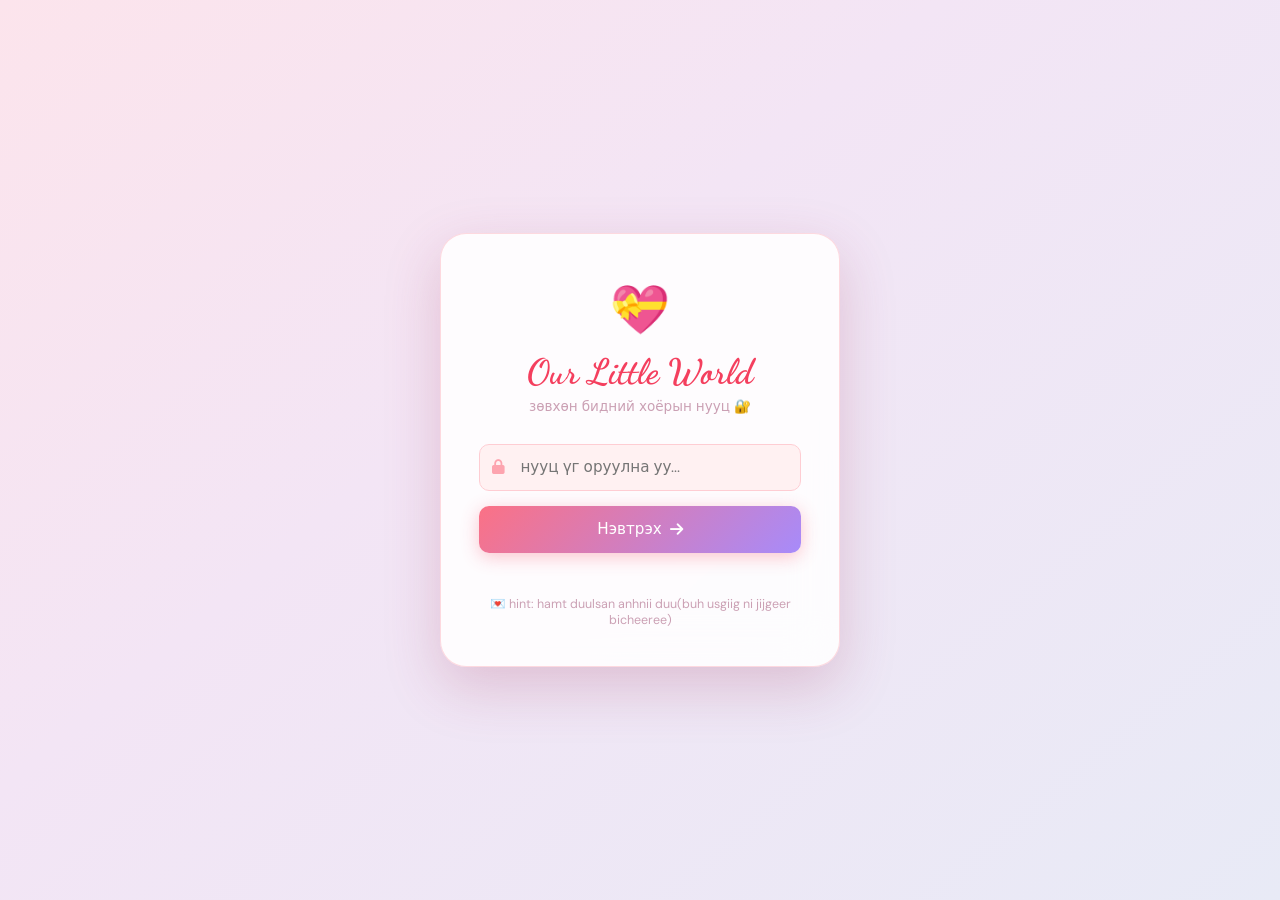
<file: index.html>
<!DOCTYPE html>
<html lang="mn">
<head>
  <meta charset="UTF-8"/>
  <meta name="viewport" content="width=device-width, initial-scale=1.0"/>
  <title>Our Little World 🌸</title>
  <link rel="preconnect" href="https://fonts.googleapis.com"/>
  <link rel="preconnect" href="https://fonts.gstatic.com" crossorigin/>
  <link href="https://fonts.googleapis.com/css2?family=Cormorant+Garamond:ital,wght@0,400;0,600;1,400&family=DM+Sans:wght@300;400;500&family=Dancing+Script:wght@600&display=swap" rel="stylesheet"/>
  <link rel="stylesheet" href="https://cdnjs.cloudflare.com/ajax/libs/font-awesome/6.5.0/css/all.min.css"/>
  <link rel="stylesheet" href="style.css"/>
</head>
<body>

<!-- ╔══════════════════════════════╗
     ║       LOGIN SCREEN           ║
     ╚══════════════════════════════╝ -->
<div id="loginScreen" class="login-screen">
  <div class="petals-bg" aria-hidden="true">
    <span class="petal p1">🌸</span><span class="petal p2">🌷</span>
    <span class="petal p3">🌺</span><span class="petal p4">💮</span>
    <span class="petal p5">🌸</span><span class="petal p6">🌷</span>
    <span class="petal p7">✨</span><span class="petal p8">🌸</span>
    <span class="petal p9">💕</span><span class="petal p10">🌷</span>
  </div>
  <div class="login-card">
    <div class="login-emoji">💝</div>
    <h1 class="login-title">Our Little World</h1>
    <p class="login-sub">зөвхөн бидний хоёрын нууц 🔐</p>
    <div class="login-form">
      <div class="input-wrap">
        <i class="fa-solid fa-lock" aria-hidden="true"></i>
        <input type="password" id="pwInput" placeholder="нууц үг оруулна уу..." autocomplete="current-password"/>
      </div>
      <button class="btn-login" id="loginBtn">
        <span>Нэвтрэх</span>
        <i class="fa-solid fa-arrow-right" aria-hidden="true"></i>
      </button>
      <p class="login-error" id="loginErr" role="alert"></p>
    </div>
    <p class="login-hint">💌 hint: hamt duulsan anhnii duu(buh usgiig ni jijgeer bicheeree)</p>
  </div>
</div>

<!-- ╔══════════════════════════════╗
     ║         MAIN APP             ║
     ╚══════════════════════════════╝ -->
<div id="app" class="app" style="display:none">

  <!-- Sidebar overlay (mobile) -->
  <div class="sidebar-overlay" id="sidebarOverlay"></div>

  <!-- ── Sidebar ── -->
  <nav class="sidebar" id="sidebar">
    <div class="sidebar-brand">
      <span class="brand-icon">💝</span>
      <span class="brand-name">Our World</span>
    </div>

    <ul class="nav-list" role="navigation">
      <li><button class="nav-btn active" data-page="home">
        <i class="fa-solid fa-house"></i><span>Нүүр</span>
      </button></li>
      <li><button class="nav-btn" data-page="planner">
        <i class="fa-solid fa-calendar-days"></i><span>Хуанли</span>
      </button></li>
      <li><button class="nav-btn" data-page="assignments">
        <i class="fa-solid fa-graduation-cap"></i><span>Даалгавар</span>
      </button></li>
      <li><button class="nav-btn" data-page="gallery">
        <i class="fa-solid fa-images"></i><span>Дурсамж</span>
      </button></li>
      <li><button class="nav-btn" data-page="couple">
        <i class="fa-solid fa-heart"></i><span>Бидний хоёр</span>
      </button></li>
    </ul>

    <div class="sidebar-foot">
      <button class="btn-logout" id="logoutBtn">
        <i class="fa-solid fa-right-from-bracket"></i> Гарах
      </button>
    </div>
  </nav>

  <!-- ── Mobile topbar ── -->
  <header class="topbar">
    <button class="burger-btn" id="burgerBtn" aria-label="Цэс нээх">
      <i class="fa-solid fa-bars"></i>
    </button>
    <span class="topbar-title" id="topbarTitle">Нүүр</span>
    <span aria-hidden="true">💕</span>
  </header>

  <!-- ── Main ── -->
  <main class="main">

    <!-- ════ HOME ════ -->
    <section class="page active" id="page-home">
      <div class="page-head">
        <h2 class="page-title">Сайн уу, миний хайр 🌸</h2>
        <p class="page-sub">Өнөөдөр ч гэсэн хамтдаа...</p>
      </div>

      <div class="home-grid">
        <div class="card love-timer-card">
          <div class="card-emoji">💞</div>
          <h3>Хамтдаа байсан хугацаа</h3>
          <div class="big-days" id="homeDays">—</div>
          <p class="days-label">өдөр хамтдаа ✨</p>
        </div>

        <div class="card stat-card">
          <div class="stat-emoji">📋</div>
          <div class="stat-num" id="statTasks">0</div>
          <div class="stat-lbl">Өнөөдрийн даалгавар</div>
        </div>
        <div class="card stat-card">
          <div class="stat-emoji">📚</div>
          <div class="stat-num" id="statAssign">0</div>
          <div class="stat-lbl">Дуусаагүй хичээл</div>
        </div>
        <div class="card stat-card">
          <div class="stat-emoji">📸</div>
          <div class="stat-num" id="statMems">0</div>
          <div class="stat-lbl">Дурсамж</div>
        </div>

        <div class="card home-list-card">
          <h3>📅 Өнөөдрийн даалгавар</h3>
          <div class="mini-list" id="homeTasks"></div>
          <button class="card-link-btn" data-page="planner">Бүгдийг харах →</button>
        </div>

        <div class="card home-list-card">
          <h3>⏰ Ойртож буй хичээл</h3>
          <div class="mini-list" id="homeAssigns"></div>
          <button class="card-link-btn" data-page="assignments">Бүгдийг харах →</button>
        </div>

        <div class="card quote-card">
          <div class="quote-mark" aria-hidden="true">"</div>
          <p class="quote-text" id="quoteText"></p>
          <button class="btn-quote" id="newQuoteBtn">Шинэ үг 💕</button>
        </div>
      </div>
    </section>

    <!-- ════ PLANNER ════ -->
    <section class="page" id="page-planner">
      <div class="page-head">
        <h2 class="page-title">📅 Өдөр тутмын хуанли</h2>
        <button class="btn-primary" id="addTaskBtn">
          <i class="fa-solid fa-plus"></i> Даалгавар нэмэх
        </button>
      </div>

      <div class="card calendar-card">
        <div class="cal-nav">
          <button class="cal-arrow" id="calPrev" aria-label="Өмнөх сар">
            <i class="fa-solid fa-chevron-left"></i>
          </button>
          <span class="cal-month-label" id="calTitle"></span>
          <button class="cal-arrow" id="calNext" aria-label="Дараагийн сар">
            <i class="fa-solid fa-chevron-right"></i>
          </button>
        </div>
        <div class="cal-weekdays" aria-hidden="true">
          <span>Да</span><span>Мя</span><span>Лх</span><span>Пү</span><span>Ба</span><span>Бя</span><span>Ня</span>
        </div>
        <div class="cal-grid" id="calGrid"></div>
      </div>

      <div class="card tasks-card">
        <h3 id="tasksHeading">Даалгавар</h3>
        <div class="tasks-list" id="tasksList"></div>
      </div>
    </section>

    <!-- ════ ASSIGNMENTS ════ -->
    <section class="page" id="page-assignments">
      <div class="page-head">
        <h2 class="page-title">📚 Их сургуулийн даалгавар</h2>
        <button class="btn-primary" id="addAssignBtn">
          <i class="fa-solid fa-plus"></i> Нэмэх
        </button>
      </div>

      <div class="card filter-card">
        <div class="filters">
          <div class="filter-group">
            <label for="filterSubject">Хичээл</label>
            <select id="filterSubject">
              <option value="">Бүгд</option>
            </select>
          </div>
          <div class="filter-group">
            <label for="filterStatus">Төлөв</label>
            <select id="filterStatus">
              <option value="">Бүгд</option>
              <option value="pending">Хүлээгдэж буй</option>
              <option value="in-progress">Хийгдэж буй</option>
              <option value="done">Дууссан</option>
            </select>
          </div>
          <div class="filter-group">
            <label for="filterPriority">Чухалчлал</label>
            <select id="filterPriority">
              <option value="">Бүгд</option>
              <option value="high">🔴 Яаралтай</option>
              <option value="medium">🟡 Дунд</option>
              <option value="low">🟢 Бага</option>
            </select>
          </div>
        </div>
      </div>

      <div class="assign-grid" id="assignGrid"></div>
    </section>

    <!-- ════ GALLERY ════ -->
    <section class="page" id="page-gallery">
      <div class="page-head">
        <h2 class="page-title">📸 Хамтын дурсамж</h2>
        <button class="btn-primary" id="addMemBtn">
          <i class="fa-solid fa-plus"></i> Дурсамж нэмэх
        </button>
      </div>
      <div class="gallery-grid" id="galleryGrid"></div>
    </section>

    <!-- ════ COUPLE ════ -->
    <section class="page" id="page-couple">
      <div class="page-head">
        <h2 class="page-title">💑 Бидний хоёр</h2>
      </div>

      <div class="couple-grid">

        <!-- Big timer -->
        <div class="card couple-timer-card">
          <div class="timer-heart">💝</div>
          <h3>Хамтдаа байсан хугацаа</h3>
          <div class="timer-units">
            <div class="timer-unit"><span id="tDays">—</span><small>өдөр</small></div>
            <div class="timer-sep">:</div>
            <div class="timer-unit"><span id="tHours">—</span><small>цаг</small></div>
            <div class="timer-sep">:</div>
            <div class="timer-unit"><span id="tMins">—</span><small>мин</small></div>
            <div class="timer-sep">:</div>
            <div class="timer-unit"><span id="tSecs">—</span><small>сек</small></div>
          </div>
          <div class="timer-date-row">
            <label for="startDateInput">Эхэлсэн огноо:</label>
            <input type="date" id="startDateInput"/>
            <button class="btn-save-date" id="saveDateBtn">Хадгалах</button>
          </div>
        </div>

        <!-- Anniversary -->
        <div class="card anniv-card">
          <div class="anniv-emoji">🎉</div>
          <h3>Ойн баяр хүртэл</h3>
          <div class="anniv-days" id="annivDays">—</div>
          <p class="anniv-sub" id="annivSub">Эхэлсэн огноог тохируулна уу</p>
        </div>

        <!-- Messages -->
        <div class="card messages-card">
          <h3>💌 Романтик захиалга</h3>
          <div class="msg-list" id="msgList"></div>
          <div class="msg-compose">
            <input type="text" id="msgFrom" placeholder="Хэнээс..." class="input-sm" maxlength="30"/>
            <textarea id="msgText" placeholder="Захиалгаа энд бич... 💕" rows="3" maxlength="500"></textarea>
            <button class="btn-primary full" id="sendMsgBtn">Илгээх 💌</button>
          </div>
        </div>

        <!-- Love notes -->
        <div class="card notes-card">
          <h3>❤️ Хайрын дэвтэр</h3>
          <div class="notes-list" id="notesList"></div>
          <div class="note-compose">
            <input type="text" id="noteInput" placeholder="Хайр дурлалын тэмдэглэл..." maxlength="200"/>
            <button class="btn-icon-round" id="addNoteBtn" aria-label="Нэмэх">
              <i class="fa-solid fa-heart"></i>
            </button>
          </div>
        </div>

      </div>
    </section>

  </main>
</div>

<!-- ╔══════════════════════════════╗
     ║          MODALS              ║
     ╚══════════════════════════════╝ -->

<!-- Task Modal -->
<div class="modal-wrap" id="taskModal" role="dialog" aria-modal="true" aria-labelledby="taskModalTitle">
  <div class="modal">
    <div class="modal-head">
      <h3 id="taskModalTitle">Даалгавар нэмэх</h3>
      <button class="modal-close" data-close="taskModal" aria-label="Хаах"><i class="fa-solid fa-xmark"></i></button>
    </div>
    <div class="modal-body">
      <input type="hidden" id="taskEditId"/>
      <div class="form-group">
        <label for="taskTitle">Гарчиг *</label>
        <input type="text" id="taskTitle" placeholder="Даалгаврын нэр..." maxlength="100"/>
      </div>
      <div class="form-group">
        <label for="taskDesc">Тайлбар</label>
        <textarea id="taskDesc" placeholder="Дэлгэрэнгүй тайлбар..." rows="3" maxlength="500"></textarea>
      </div>
      <div class="form-row">
        <div class="form-group">
          <label for="taskDate">Огноо *</label>
          <input type="date" id="taskDate"/>
        </div>
        <div class="form-group">
          <label for="taskStatus">Төлөв</label>
          <select id="taskStatus">
            <option value="pending">Хүлээгдэж буй</option>
            <option value="done">Дууссан</option>
          </select>
        </div>
      </div>
      <div class="form-group">
        <label for="taskWho">Хэний</label>
        <select id="taskWho">
          <option value="both">Хоёулаа</option>
          <option value="me">Би</option>
          <option value="partner">Хань</option>
        </select>
      </div>
    </div>
    <div class="modal-foot">
      <button class="btn-secondary" data-close="taskModal">Болих</button>
      <button class="btn-primary" id="saveTaskBtn">Хадгалах 💾</button>
    </div>
  </div>
</div>

<!-- Assignment Modal -->
<div class="modal-wrap" id="assignModal" role="dialog" aria-modal="true" aria-labelledby="assignModalTitle">
  <div class="modal">
    <div class="modal-head">
      <h3 id="assignModalTitle">Даалгавар нэмэх</h3>
      <button class="modal-close" data-close="assignModal" aria-label="Хаах"><i class="fa-solid fa-xmark"></i></button>
    </div>
    <div class="modal-body">
      <input type="hidden" id="assignEditId"/>
      <div class="form-row">
        <div class="form-group">
          <label for="assignSubject">Хичээл *</label>
          <input type="text" id="assignSubject" placeholder="Жишээ: Математик" list="subjectList" maxlength="50"/>
          <datalist id="subjectList"></datalist>
        </div>
        <div class="form-group">
          <label for="assignTitle">Гарчиг *</label>
          <input type="text" id="assignTitle" placeholder="Даалгаврын нэр..." maxlength="100"/>
        </div>
      </div>
      <div class="form-group">
        <label for="assignDesc">Тайлбар</label>
        <textarea id="assignDesc" placeholder="Дэлгэрэнгүй..." rows="3" maxlength="500"></textarea>
      </div>
      <div class="form-row">
        <div class="form-group">
          <label for="assignDeadline">Дуусах огноо *</label>
          <input type="date" id="assignDeadline"/>
        </div>
        <div class="form-group">
          <label for="assignPriority">Чухалчлал</label>
          <select id="assignPriority">
            <option value="high">🔴 Яаралтай</option>
            <option value="medium" selected>🟡 Дунд</option>
            <option value="low">🟢 Бага</option>
          </select>
        </div>
      </div>
      <div class="form-row">
        <div class="form-group">
          <label for="assignStatus">Төлөв</label>
          <select id="assignStatus">
            <option value="pending">Хүлээгдэж буй</option>
            <option value="in-progress">Хийгдэж буй</option>
            <option value="done">Дууссан</option>
          </select>
        </div>
        <div class="form-group">
          <label for="assignWho">Хэний</label>
          <select id="assignWho">
            <option value="both">Хоёулаа</option>
            <option value="me">Би</option>
            <option value="partner">Хань</option>
          </select>
        </div>
      </div>
    </div>
    <div class="modal-foot">
      <button class="btn-secondary" data-close="assignModal">Болих</button>
      <button class="btn-primary" id="saveAssignBtn">Хадгалах 💾</button>
    </div>
  </div>
</div>

<!-- Memory Upload Modal -->
<div class="modal-wrap" id="memModal" role="dialog" aria-modal="true" aria-labelledby="memModalTitle">
  <div class="modal">
    <div class="modal-head">
      <h3 id="memModalTitle">Дурсамж нэмэх</h3>
      <button class="modal-close" data-close="memModal" aria-label="Хаах"><i class="fa-solid fa-xmark"></i></button>
    </div>
    <div class="modal-body">
      <!-- Upload zone -->
      <div class="upload-zone" id="uploadZone">
        <input type="file" id="memFileInput" accept="image/*" aria-label="Зураг сонгох"/>
        <div class="upload-placeholder" id="uploadPlaceholder">
          <i class="fa-solid fa-cloud-arrow-up"></i>
          <p>Зураг сонгох эсвэл чирж оруулах</p>
          <span>JPG, PNG, WEBP дэмжинэ</span>
        </div>
        <img id="memPreviewImg" class="upload-preview" alt="Урьдчилж харах" style="display:none"/>
      </div>
      <div class="form-group">
        <label for="memCaption">Тайлбар *</label>
        <input type="text" id="memCaption" placeholder="Энэ дурсамжны тухай..." maxlength="150"/>
      </div>
      <div class="form-row">
        <div class="form-group">
          <label for="memDate">Огноо</label>
          <input type="date" id="memDate"/>
        </div>
        <div class="form-group">
          <label for="memWho">Хэнийх</label>
          <select id="memWho">
            <option value="both">Хоёулаа</option>
            <option value="me">Миний</option>
            <option value="partner">Хань</option>
          </select>
        </div>
      </div>
    </div>
    <div class="modal-foot">
      <button class="btn-secondary" data-close="memModal">Болих</button>
      <button class="btn-primary" id="saveMemBtn">Хадгалах 💾</button>
    </div>
  </div>
</div>

<!-- Memory Preview Modal -->
<div class="modal-wrap modal-wrap-large" id="previewModal" role="dialog" aria-modal="true">
  <div class="modal modal-lg">
    <div class="modal-head">
      <h3 id="previewCaption"></h3>
      <div class="preview-head-actions">
        <button class="btn-danger-sm" id="deleteMemBtn" title="Дурсамж устгах">
          <i class="fa-solid fa-trash"></i>
        </button>
        <button class="modal-close" data-close="previewModal" aria-label="Хаах"><i class="fa-solid fa-xmark"></i></button>
      </div>
    </div>
    <div class="modal-body">
      <img id="previewFullImg" class="preview-full-img" alt="Дурсамжийн зураг"/>
      <p class="preview-meta" id="previewMeta"></p>
      <div class="comments-section">
        <h4>💬 Сэтгэгдэл</h4>
        <div class="comments-list" id="commentsList"></div>
        <div class="comment-compose">
          <input type="text" id="commentFrom" placeholder="Нэр..." class="input-sm" maxlength="30"/>
          <input type="text" id="commentText" placeholder="Сэтгэгдэл бичих..." maxlength="300"/>
          <button class="btn-icon-round" id="addCommentBtn" aria-label="Илгээх">
            <i class="fa-solid fa-paper-plane"></i>
          </button>
        </div>
      </div>
    </div>
  </div>
</div>

<!-- Toast -->
<div class="toast" id="toast" role="status" aria-live="polite"></div>

<script src="script.js"></script>
</body>
</html>
</file>
<file: style.css>
/* ═══════════════════════════════════════════
   OUR LITTLE WORLD — style.css  v2.0
   Romantic Pastel Theme
═══════════════════════════════════════════ */

/* ── Google Fonts fallback already in HTML ── */

/* ── CSS Variables ── */
:root {
  --rose-50:    #fff1f2;
  --rose-100:   #ffe4e6;
  --rose-200:   #fecdd3;
  --rose-300:   #fda4af;
  --rose-400:   #fb7185;
  --rose-500:   #f43f5e;
  --violet-300: #c4b5fd;
  --violet-400: #a78bfa;
  --violet-500: #8b5cf6;
  --blush:      #fdf2f8;
  --lavender:   #f5f3ff;
  --cream:      #fffbf7;
  --green-ok:   #86efac;
  --yellow-mid: #fde68a;
  --text-900:   #1c0a14;
  --text-700:   #5b2d42;
  --text-500:   #9d5474;
  --text-300:   #cba0b4;
  --white:      #ffffff;
  --shadow-xs:  0 1px 4px rgba(160,50,90,.08);
  --shadow-sm:  0 3px 12px rgba(160,50,90,.12);
  --shadow-md:  0 8px 28px rgba(160,50,90,.18);
  --shadow-lg:  0 20px 56px rgba(160,50,90,.22);
  --radius-sm:  10px;
  --radius-md:  18px;
  --radius-lg:  26px;
  --sidebar-w:  220px;
  --topbar-h:   56px;
  --f-display:  'Cormorant Garamond', Georgia, serif;
  --f-body:     'DM Sans', system-ui, sans-serif;
  --f-script:   'Dancing Script', cursive;
  --ease:       cubic-bezier(.4,0,.2,1);
  --trans:      .25s var(--ease);
}

/* ── Reset ── */
*, *::before, *::after { box-sizing: border-box; margin: 0; padding: 0; }
html { scroll-behavior: smooth; font-size: 16px; }
body { font-family: var(--f-body); color: var(--text-700); background: var(--cream); min-height: 100vh; overflow-x: hidden; -webkit-font-smoothing: antialiased; }
button { font-family: var(--f-body); cursor: pointer; border: none; background: none; }
input, select, textarea { font-family: var(--f-body); }
img { display: block; max-width: 100%; }
ul, li { list-style: none; }
a { text-decoration: none; color: inherit; }

/* ── Scrollbar ── */
::-webkit-scrollbar { width: 5px; height: 5px; }
::-webkit-scrollbar-track { background: transparent; }
::-webkit-scrollbar-thumb { background: var(--rose-200); border-radius: 99px; }

/* ══════════════════════════════════════
   LOGIN
══════════════════════════════════════ */
.login-screen {
  position: fixed; inset: 0; z-index: 999;
  display: flex; align-items: center; justify-content: center;
  background: linear-gradient(140deg, #fce4ec 0%, #f3e5f5 40%, #e8eaf6 100%);
  overflow: hidden;
}

/* Falling petals */
.petals-bg { position: absolute; inset: 0; pointer-events: none; }
.petal {
  position: absolute; top: -60px;
  animation: petalFall linear infinite;
  opacity: .75; font-size: 1.5rem; user-select: none;
}
.p1  { left:4%;  animation-duration:9s;  animation-delay:0s;   font-size:1.2rem; }
.p2  { left:12%; animation-duration:12s; animation-delay:1.2s; }
.p3  { left:22%; animation-duration:8s;  animation-delay:2.5s; font-size:1.1rem; }
.p4  { left:32%; animation-duration:14s; animation-delay:.5s;  font-size:1.8rem; }
.p5  { left:45%; animation-duration:10s; animation-delay:3s;   }
.p6  { left:57%; animation-duration:11s; animation-delay:1.8s; font-size:1.3rem; }
.p7  { left:67%; animation-duration:9s;  animation-delay:4s;   font-size:1rem; }
.p8  { left:77%; animation-duration:13s; animation-delay:.8s;  }
.p9  { left:86%; animation-duration:10s; animation-delay:2s;   font-size:1.6rem; }
.p10 { left:94%; animation-duration:8s;  animation-delay:3.5s; font-size:1.2rem; }

@keyframes petalFall {
  0%   { top:-60px; transform:rotate(0deg) translateX(0);    opacity:.8; }
  50%  {             transform:rotate(200deg) translateX(25px); }
  100% { top:110vh;  transform:rotate(380deg) translateX(-15px); opacity:0; }
}

/* Card */
.login-card {
  position: relative; z-index: 1;
  background: rgba(255,255,255,.88);
  backdrop-filter: blur(24px);
  border: 1.5px solid rgba(251,113,133,.25);
  border-radius: var(--radius-lg);
  padding: 2.8rem 2.4rem 2.4rem;
  width: 400px; max-width: 94vw;
  box-shadow: var(--shadow-lg);
  text-align: center;
  animation: cardUp .7s cubic-bezier(.34,1.56,.64,1) both;
}
@keyframes cardUp {
  from { opacity:0; transform:translateY(36px) scale(.95); }
  to   { opacity:1; transform:none; }
}
.login-emoji   { font-size: 3rem; margin-bottom: .6rem; animation: heartbeat 1.8s ease-in-out infinite; }
@keyframes heartbeat { 0%,100%{transform:scale(1)} 50%{transform:scale(1.12)} }
.login-title   { font-family: var(--f-script); font-size: 2.2rem; color: var(--rose-500); margin-bottom: .3rem; }
.login-sub     { font-size: .85rem; color: var(--text-300); margin-bottom: 1.8rem; }

.login-form { display: flex; flex-direction: column; gap: .9rem; }
.input-wrap  { position: relative; display: flex; align-items: center; }
.input-wrap i { position: absolute; left: 13px; color: var(--rose-300); font-size: .9rem; pointer-events: none; }
.input-wrap input {
  width: 100%; padding: .8rem 1rem .8rem 2.5rem;
  border: 1.5px solid var(--rose-200); border-radius: var(--radius-sm);
  background: var(--rose-50); font-size: .95rem; color: var(--text-900);
  transition: border-color var(--trans), box-shadow var(--trans);
}
.input-wrap input:focus {
  outline: none; border-color: var(--rose-400);
  box-shadow: 0 0 0 3px rgba(244,63,94,.12);
  background: var(--white);
}

.btn-login {
  display: flex; align-items: center; justify-content: center; gap: 8px;
  padding: .85rem; border-radius: var(--radius-sm);
  background: linear-gradient(135deg, var(--rose-400), var(--violet-400));
  color: var(--white); font-size: .95rem; font-weight: 500;
  box-shadow: 0 4px 18px rgba(244,63,94,.30);
  transition: transform var(--trans), box-shadow var(--trans);
}
.btn-login:hover  { transform: translateY(-2px); box-shadow: 0 8px 24px rgba(244,63,94,.40); }
.btn-login:active { transform: translateY(0); }

.login-error { min-height: 1.2em; font-size: .84rem; color: var(--rose-500); }
.login-hint  { margin-top: .8rem; font-size: .78rem; color: var(--text-300); }

/* shake */
@keyframes shake { 0%,100%{transform:translateX(0)} 20%,60%{transform:translateX(-7px)} 40%,80%{transform:translateX(7px)} }
.shake { animation: shake .4s ease !important; }

/* ══════════════════════════════════════
   APP SHELL
══════════════════════════════════════ */
.app { display: flex; min-height: 100vh; }

/* Sidebar overlay (mobile backdrop) */
.sidebar-overlay {
  display: none; position: fixed; inset: 0; z-index: 199;
  background: rgba(28,10,20,.35); backdrop-filter: blur(3px);
}
.sidebar-overlay.open { display: block; }

/* ── Sidebar ── */
.sidebar {
  width: var(--sidebar-w); flex-shrink: 0;
  position: fixed; top: 0; left: 0; height: 100vh; z-index: 200;
  background: linear-gradient(180deg, #fff5f7 0%, #f9f0ff 100%);
  border-right: 1px solid var(--rose-100);
  display: flex; flex-direction: column;
  box-shadow: 2px 0 16px rgba(160,50,90,.07);
  transition: transform var(--trans);
}
.sidebar-brand {
  display: flex; align-items: center; gap: 10px;
  padding: 1.6rem 1.2rem 1.2rem;
  border-bottom: 1px solid var(--rose-100);
}
.brand-icon { font-size: 1.7rem; }
.brand-name { font-family: var(--f-script); font-size: 1.4rem; color: var(--rose-500); line-height: 1; }

.nav-list { flex: 1; padding: .8rem; display: flex; flex-direction: column; gap: 3px; }
.nav-btn {
  width: 100%; display: flex; align-items: center; gap: 11px;
  padding: .7rem .9rem; border-radius: var(--radius-sm);
  font-size: .88rem; color: var(--text-500);
  transition: background var(--trans), color var(--trans);
  text-align: left;
}
.nav-btn i { width: 18px; text-align: center; font-size: .85rem; flex-shrink: 0; }
.nav-btn:hover  { background: var(--rose-50); color: var(--rose-500); }
.nav-btn.active {
  background: linear-gradient(135deg, var(--rose-100), #ede9fe);
  color: var(--rose-500); font-weight: 500;
  box-shadow: var(--shadow-xs);
}
.sidebar-foot { padding: .8rem .8rem 1.4rem; border-top: 1px solid var(--rose-100); }
.btn-logout {
  width: 100%; padding: .65rem; border-radius: var(--radius-sm);
  border: 1.5px solid var(--rose-200); color: var(--text-300);
  font-size: .84rem; display: flex; align-items: center; justify-content: center; gap: 7px;
  transition: var(--trans);
}
.btn-logout:hover { background: var(--rose-50); color: var(--rose-500); border-color: var(--rose-300); }

/* ── Mobile topbar ── */
.topbar {
  display: none;
  position: fixed; top: 0; left: 0; right: 0; height: var(--topbar-h); z-index: 150;
  background: rgba(255,255,255,.92); backdrop-filter: blur(14px);
  border-bottom: 1px solid var(--rose-100);
  align-items: center; justify-content: space-between;
  padding: 0 1rem; box-shadow: var(--shadow-xs);
}
.burger-btn { font-size: 1.15rem; color: var(--text-500); padding: .4rem; border-radius: 8px; }
.burger-btn:hover { background: var(--rose-50); }
.topbar-title { font-family: var(--f-script); font-size: 1.3rem; color: var(--rose-500); }

/* ── Main ── */
.main {
  margin-left: var(--sidebar-w);
  flex: 1; min-height: 100vh;
  padding: 2rem 2.2rem;
  background: linear-gradient(135deg, #fffbf7 0%, #fff0f5 55%, #f5f0ff 100%);
  position: relative;
}
.main::before {
  content: '';
  position: fixed; inset: 0; pointer-events: none; z-index: 0;
  background:
    radial-gradient(ellipse at 15% 15%, rgba(251,113,133,.10) 0%, transparent 45%),
    radial-gradient(ellipse at 85% 85%, rgba(167,139,250,.08) 0%, transparent 45%);
}
.main > section { position: relative; z-index: 1; }

/* ── Pages ── */
.page { display: none; animation: pageIn .35s var(--ease); }
.page.active { display: block; }
@keyframes pageIn { from{opacity:0;transform:translateY(14px)} to{opacity:1;transform:none} }

.page-head {
  display: flex; align-items: flex-start; justify-content: space-between;
  flex-wrap: wrap; gap: .8rem; margin-bottom: 1.6rem;
}
.page-title { font-family: var(--f-display); font-size: 1.9rem; font-weight: 600; color: var(--text-900); line-height: 1.2; }
.page-sub   { font-size: .88rem; color: var(--text-300); margin-top: .2rem; }

/* ══════════════════════════════════════
   CARDS
══════════════════════════════════════ */
.card {
  background: rgba(255,255,255,.82);
  backdrop-filter: blur(8px);
  border: 1px solid rgba(251,113,133,.15);
  border-radius: var(--radius-md);
  padding: 1.4rem;
  box-shadow: var(--shadow-sm);
  transition: box-shadow var(--trans), transform var(--trans);
}
.card:hover { box-shadow: var(--shadow-md); }

/* ══════════════════════════════════════
   BUTTONS
══════════════════════════════════════ */
.btn-primary {
  display: inline-flex; align-items: center; gap: 7px;
  padding: .6rem 1.2rem; border-radius: var(--radius-sm);
  background: linear-gradient(135deg, var(--rose-400), var(--violet-400));
  color: var(--white); font-size: .88rem; font-weight: 500;
  box-shadow: 0 3px 14px rgba(244,63,94,.25);
  transition: transform var(--trans), box-shadow var(--trans);
  white-space: nowrap;
}
.btn-primary:hover  { transform: translateY(-2px); box-shadow: 0 6px 20px rgba(244,63,94,.35); }
.btn-primary:active { transform: translateY(0); }
.btn-primary.full   { width: 100%; justify-content: center; }

.btn-secondary {
  padding: .6rem 1.2rem; border-radius: var(--radius-sm);
  border: 1.5px solid var(--rose-200); color: var(--text-500);
  font-size: .88rem; background: var(--white);
  transition: var(--trans);
}
.btn-secondary:hover { background: var(--rose-50); border-color: var(--rose-300); }

.btn-icon-round {
  width: 36px; height: 36px; flex-shrink: 0; border-radius: 50%;
  background: linear-gradient(135deg, var(--rose-300), var(--violet-400));
  color: var(--white); display: flex; align-items: center; justify-content: center;
  font-size: .82rem; transition: transform var(--trans);
  box-shadow: var(--shadow-xs);
}
.btn-icon-round:hover { transform: scale(1.1); }

.btn-sm {
  padding: .28rem .55rem; border-radius: 7px;
  border: 1px solid var(--rose-200); color: var(--text-300);
  font-size: .75rem; background: var(--white);
  transition: var(--trans);
}
.btn-sm:hover { background: var(--rose-50); color: var(--rose-500); }
.btn-sm.del:hover { background: #fff0f0; color: #dc2626; border-color: #fca5a5; }

.btn-danger-sm {
  padding: .3rem .6rem; border-radius: 8px;
  background: #fff0f0; border: 1px solid #fca5a5;
  color: #dc2626; font-size: .8rem;
  transition: var(--trans);
}
.btn-danger-sm:hover { background: #dc2626; color: var(--white); }

.card-link-btn {
  display: block; width: 100%; text-align: right;
  font-size: .8rem; color: var(--rose-400); padding-top: .6rem;
  transition: color var(--trans);
}
.card-link-btn:hover { color: var(--rose-500); }

/* ══════════════════════════════════════
   HOME
══════════════════════════════════════ */
.home-grid {
  display: grid;
  grid-template-columns: 1.3fr 1fr 1fr 1fr;
  grid-template-rows: auto auto auto;
  gap: 1.1rem;
}
.love-timer-card {
  grid-column: 1; grid-row: 1;
  background: linear-gradient(145deg, #fff0f5, #f5f0ff);
  border-color: var(--rose-200); text-align: center; overflow: hidden; position: relative;
}
.love-timer-card::after {
  content: ''; position: absolute; inset: 0; pointer-events: none;
  background: radial-gradient(circle at 70% 20%, rgba(244,63,94,.07) 0%, transparent 60%);
}
.card-emoji { font-size: 2.2rem; margin-bottom: .5rem; animation: heartbeat 2s ease-in-out infinite; }
.love-timer-card h3 { font-family: var(--f-display); font-size: .95rem; color: var(--text-500); margin-bottom: .5rem; }
.big-days   { font-family: var(--f-script); font-size: 3.8rem; color: var(--rose-500); line-height: 1; }
.days-label { font-size: .82rem; color: var(--text-300); margin-top: .2rem; }

.stat-card  { text-align: center; padding: 1.1rem; }
.stat-emoji { font-size: 1.6rem; margin-bottom: .3rem; }
.stat-num   { font-family: var(--f-display); font-size: 2rem; font-weight: 600; color: var(--rose-500); }
.stat-lbl   { font-size: .75rem; color: var(--text-300); margin-top: .1rem; }

.home-list-card { grid-column: span 2; }
.home-list-card h3 { font-family: var(--f-display); font-size: 1rem; margin-bottom: .8rem; }

.mini-list { display: flex; flex-direction: column; gap: .4rem; min-height: 40px; }
.mini-item {
  display: flex; align-items: center; gap: .55rem;
  padding: .42rem .65rem; border-radius: 9px;
  background: var(--rose-50); font-size: .83rem;
}
.mini-item.done span { text-decoration: line-through; color: var(--text-300); }
.mini-dot { width: 7px; height: 7px; border-radius: 50%; flex-shrink: 0; }
.dot-pending  { background: var(--rose-400); }
.dot-done     { background: var(--green-ok); }
.dot-progress { background: var(--violet-400); }

.quote-card { grid-column: 1 / -1; text-align: center; position: relative; overflow: hidden;
  background: linear-gradient(135deg, #fff0f5, #f5f0ff); border-color: var(--rose-200); }
.quote-mark { font-family: var(--f-display); font-size: 5rem; color: var(--rose-100); line-height: .6; }
.quote-text { font-family: var(--f-display); font-style: italic; font-size: 1.3rem; color: var(--text-700);
  max-width: 580px; margin: .2rem auto .8rem; line-height: 1.65; transition: opacity .4s; }
.btn-quote  { padding: .45rem 1.1rem; border-radius: 99px; border: 1.5px solid var(--rose-300);
  font-size: .83rem; color: var(--rose-500); transition: var(--trans); }
.btn-quote:hover { background: var(--rose-50); }

/* ══════════════════════════════════════
   CALENDAR
══════════════════════════════════════ */
.calendar-card { margin-bottom: 1.1rem; }
.cal-nav { display: flex; align-items: center; justify-content: space-between; margin-bottom: 1.1rem; }
.cal-arrow {
  width: 34px; height: 34px; border-radius: 50%;
  background: var(--rose-50); color: var(--rose-500); font-size: .8rem;
  display: flex; align-items: center; justify-content: center;
  transition: var(--trans);
}
.cal-arrow:hover { background: var(--rose-100); }
.cal-month-label { font-family: var(--f-display); font-size: 1.25rem; font-weight: 600; color: var(--text-900); }

.cal-weekdays { display: grid; grid-template-columns: repeat(7,1fr); gap: 3px; margin-bottom: 4px; }
.cal-weekdays span { text-align: center; font-size: .72rem; color: var(--text-300); font-weight: 500; padding: .25rem 0; }

.cal-grid { display: grid; grid-template-columns: repeat(7,1fr); gap: 3px; }
.cal-day {
  aspect-ratio: 1; display: flex; flex-direction: column; align-items: center; justify-content: center;
  border-radius: 9px; cursor: pointer; font-size: .84rem; position: relative;
  min-height: 38px; transition: background var(--trans), color var(--trans);
  user-select: none;
}
.cal-day:hover { background: var(--rose-50); }
.cal-day.today { background: linear-gradient(135deg, var(--rose-400), var(--violet-400)); color: var(--white); font-weight: 600; }
.cal-day.selected:not(.today) { background: var(--rose-100); border: 1.5px solid var(--rose-300); }
.cal-day.other-month { color: var(--rose-200); }
.cal-day.has-tasks::after { content:''; position:absolute; bottom:4px; width:5px; height:5px; border-radius:50%; background:var(--rose-400); }
.cal-day.today.has-tasks::after { background: var(--white); }

.tasks-card h3 { font-family: var(--f-display); font-size: 1.15rem; margin-bottom: 1rem; }
.tasks-list { display: flex; flex-direction: column; gap: .65rem; }

.task-row {
  display: flex; align-items: flex-start; gap: .75rem;
  padding: .85rem .95rem; border-radius: var(--radius-sm);
  background: var(--rose-50); border: 1px solid var(--rose-100);
  transition: border-color var(--trans), box-shadow var(--trans);
}
.task-row:hover { border-color: var(--rose-200); box-shadow: var(--shadow-xs); }
.task-row.done  { opacity: .6; }

.task-check {
  width: 20px; height: 20px; flex-shrink: 0; border-radius: 50%;
  border: 2px solid var(--rose-300); cursor: pointer; margin-top: 1px;
  display: flex; align-items: center; justify-content: center;
  font-size: .65rem; color: var(--white);
  transition: background var(--trans), border-color var(--trans);
}
.task-check.checked { background: var(--rose-400); border-color: var(--rose-400); }

.task-info   { flex: 1; min-width: 0; }
.task-name   { font-weight: 500; font-size: .88rem; }
.task-desc   { font-size: .78rem; color: var(--text-300); margin-top: 2px; }
.task-badges { display: flex; gap: .4rem; flex-wrap: wrap; margin-top: .4rem; }
.task-actions{ display: flex; gap: .35rem; align-items: center; flex-shrink: 0; }

/* ══════════════════════════════════════
   BADGES
══════════════════════════════════════ */
.badge {
  display: inline-flex; align-items: center;
  font-size: .68rem; padding: .18rem .5rem; border-radius: 99px; font-weight: 500;
  white-space: nowrap;
}
.badge-who    { background: #ede9fe; color: #5b21b6; }
.badge-done   { background: #dcfce7; color: #15803d; }
.badge-pending{ background: var(--rose-100); color: var(--rose-500); }
.badge-prog   { background: #dbeafe; color: #1d4ed8; }
.badge-high   { background: #ffe4e6; color: var(--rose-500); }
.badge-medium { background: #fef9c3; color: #a16207; }
.badge-low    { background: #dcfce7; color: #15803d; }
.badge-subj   { background: var(--rose-50); color: var(--rose-500); font-size: .7rem; font-weight: 600; text-transform: uppercase; letter-spacing: .4px; }

/* ══════════════════════════════════════
   ASSIGNMENTS
══════════════════════════════════════ */
.filter-card { margin-bottom: 1.1rem; }
.filters { display: flex; gap: 1rem; flex-wrap: wrap; }
.filter-group { display: flex; flex-direction: column; gap: .3rem; min-width: 130px; }
.filter-group label { font-size: .75rem; color: var(--text-300); font-weight: 500; }
.filter-group select { padding: .48rem .7rem; border: 1.5px solid var(--rose-200); border-radius: var(--radius-sm); background: var(--white); font-size: .84rem; color: var(--text-900); transition: border-color var(--trans); }
.filter-group select:focus { outline: none; border-color: var(--rose-400); }

.assign-grid {
  display: grid; grid-template-columns: repeat(auto-fill, minmax(290px,1fr)); gap: 1rem;
}
.assign-card {
  background: rgba(255,255,255,.85);
  border-radius: var(--radius-md);
  border-left: 4px solid transparent;
  border-top: 1px solid var(--rose-100);
  border-right: 1px solid var(--rose-100);
  border-bottom: 1px solid var(--rose-100);
  padding: 1.1rem 1.1rem 1rem;
  box-shadow: var(--shadow-xs);
  transition: transform var(--trans), box-shadow var(--trans);
}
.assign-card:hover { transform: translateY(-3px); box-shadow: var(--shadow-md); }
.assign-card.done  { opacity: .65; }
.assign-card.prio-high   { border-left-color: var(--rose-400); }
.assign-card.prio-medium { border-left-color: #f59e0b; }
.assign-card.prio-low    { border-left-color: #22c55e; }

.assign-card-top { display: flex; align-items: center; justify-content: space-between; gap: .5rem; margin-bottom: .55rem; }
.assign-title { font-weight: 500; font-size: .92rem; margin-bottom: .25rem; }
.assign-desc  { font-size: .8rem; color: var(--text-300); margin-bottom: .55rem; line-height: 1.4; }
.assign-footer { display: flex; align-items: center; justify-content: space-between; gap: .4rem; flex-wrap: wrap; }
.assign-deadline { font-size: .78rem; color: var(--text-300); }
.assign-deadline.overdue { color: var(--rose-500); font-weight: 600; }
.assign-actions { display: flex; gap: .3rem; }

/* ══════════════════════════════════════
   GALLERY
══════════════════════════════════════ */
.gallery-grid {
  display: grid; grid-template-columns: repeat(auto-fill, minmax(220px,1fr)); gap: 1.1rem;
}
.gallery-empty { grid-column:1/-1; text-align:center; padding:4rem 1rem; color:var(--text-300); }
.gallery-empty .e-icon { font-size:3.5rem; margin-bottom:.7rem; }

.mem-card {
  background: var(--white); border-radius: var(--radius-md); overflow: hidden;
  border: 1px solid var(--rose-100); box-shadow: var(--shadow-xs);
  cursor: pointer; transition: transform var(--trans), box-shadow var(--trans);
}
.mem-card:hover { transform: translateY(-5px) rotate(.4deg); box-shadow: var(--shadow-lg); }

.mem-img-wrap { position: relative; height: 190px; overflow: hidden; }
.mem-img-wrap img { width:100%; height:100%; object-fit:cover; transition: transform .4s var(--ease); }
.mem-card:hover .mem-img-wrap img { transform: scale(1.06); }
.mem-hover-layer {
  position: absolute; inset: 0;
  background: linear-gradient(to top, rgba(28,10,20,.55) 0%, transparent 55%);
  opacity: 0; transition: opacity .3s; display:flex; align-items:flex-end; justify-content:center; padding-bottom:.8rem;
}
.mem-card:hover .mem-hover-layer { opacity: 1; }
.mem-hover-layer span { color:var(--white); font-size:.8rem; }

.mem-body    { padding: .85rem .95rem .75rem; }
.mem-caption { font-size: .88rem; font-weight: 500; white-space: nowrap; overflow: hidden; text-overflow: ellipsis; margin-bottom: .2rem; }
.mem-foot    { display: flex; justify-content: space-between; align-items: center; }
.mem-date    { font-size: .75rem; color: var(--text-300); }
.mem-cmts    { font-size: .75rem; color: var(--text-300); }

/* ══════════════════════════════════════
   COUPLE PAGE
══════════════════════════════════════ */
.couple-grid { display: grid; grid-template-columns: 1fr 1fr; gap: 1.1rem; }

.couple-timer-card {
  grid-column: 1 / -1;
  background: linear-gradient(145deg, #fff0f5, #f5f0ff, #fff0f5);
  border-color: var(--rose-200); text-align: center; padding: 2.2rem 1.5rem;
  position: relative; overflow: hidden;
}
.couple-timer-card::before {
  content:''; position:absolute; inset:0;
  background: radial-gradient(ellipse at 50% -10%, rgba(244,63,94,.12) 0%, transparent 60%);
  pointer-events: none;
}
.timer-heart { font-size: 2.8rem; margin-bottom: .6rem; animation: heartbeat 1.5s ease-in-out infinite; }
.couple-timer-card h3 { font-family: var(--f-display); font-size: 1.4rem; color: var(--text-700); margin-bottom: 1.4rem; }

.timer-units { display: flex; align-items: center; justify-content: center; gap: .5rem; flex-wrap: wrap; margin-bottom: 1.4rem; }
.timer-unit  {
  display: flex; flex-direction: column; align-items: center;
  background: rgba(255,255,255,.75); border: 1px solid var(--rose-200);
  border-radius: var(--radius-sm); padding: .85rem 1.2rem; min-width: 78px;
  box-shadow: var(--shadow-xs);
}
.timer-unit span { font-family: var(--f-display); font-size: 2.4rem; font-weight: 600; color: var(--rose-500); line-height: 1; }
.timer-unit small { font-size: .72rem; color: var(--text-300); margin-top: .2rem; }
.timer-sep { font-size: 1.8rem; color: var(--rose-300); font-weight: 300; padding-bottom: 1rem; }

.timer-date-row { display: flex; align-items: center; justify-content: center; gap: .6rem; flex-wrap: wrap; }
.timer-date-row label { font-size: .83rem; color: var(--text-300); }
.timer-date-row input[type="date"] {
  padding: .42rem .75rem; border: 1.5px solid var(--rose-200);
  border-radius: 9px; font-size: .84rem; background: var(--white);
  transition: border-color var(--trans);
}
.timer-date-row input[type="date"]:focus { outline:none; border-color: var(--rose-400); }
.btn-save-date {
  padding: .42rem .9rem; border-radius: 9px;
  background: var(--rose-400); color: var(--white); font-size: .82rem;
  transition: var(--trans);
}
.btn-save-date:hover { background: var(--rose-500); }

.anniv-card { text-align: center; background: linear-gradient(145deg, #fff0f5, #f5f0ff); border-color: var(--rose-200); }
.anniv-emoji { font-size: 2.6rem; margin-bottom: .4rem; animation: heartbeat 2s ease-in-out infinite; }
.anniv-card h3 { font-family: var(--f-display); font-size: 1.15rem; margin-bottom: .7rem; }
.anniv-days { font-family: var(--f-script); font-size: 2.8rem; color: var(--rose-500); }
.anniv-sub  { font-size: .82rem; color: var(--text-300); margin-top: .2rem; }

.messages-card h3 { font-family: var(--f-display); font-size: 1.15rem; margin-bottom: .9rem; }
.msg-list {
  max-height: 260px; overflow-y: auto;
  display: flex; flex-direction: column; gap: .5rem;
  margin-bottom: .9rem; padding-right: 3px;
}
.msg-bubble {
  background: var(--blush); border-radius: 14px 14px 14px 4px;
  padding: .65rem .85rem; position: relative;
  animation: bubbleIn .3s var(--ease);
}
@keyframes bubbleIn { from{opacity:0;transform:translateY(6px)} to{opacity:1;transform:none} }
.msg-from { font-size: .7rem; color: var(--rose-400); font-weight: 600; margin-bottom: .15rem; }
.msg-text { font-size: .86rem; line-height: 1.5; word-break: break-word; }
.msg-time { font-size: .67rem; color: var(--text-300); text-align: right; margin-top: .2rem; }
.msg-del  { position: absolute; top: .35rem; right: .35rem; background: none; color: var(--rose-200); font-size: .7rem; opacity: 0; transition: opacity .2s; padding: .2rem; }
.msg-bubble:hover .msg-del { opacity: 1; }

.msg-compose { display: flex; flex-direction: column; gap: .45rem; }
.input-sm {
  padding: .48rem .75rem;
  border: 1.5px solid var(--rose-200); border-radius: 9px;
  font-size: .84rem; background: var(--rose-50); color: var(--text-900);
  width: 100%; transition: border-color var(--trans);
}
.input-sm:focus { outline:none; border-color: var(--rose-400); background: var(--white); }

.msg-compose textarea, .notes-card textarea {
  padding: .65rem .85rem;
  border: 1.5px solid var(--rose-200); border-radius: var(--radius-sm);
  font-size: .86rem; resize: vertical; background: var(--rose-50);
  color: var(--text-900); width: 100%;
  transition: border-color var(--trans);
}
.msg-compose textarea:focus { outline:none; border-color: var(--rose-400); background: var(--white); }

.notes-card h3 { font-family: var(--f-display); font-size: 1.15rem; margin-bottom: .9rem; }
.notes-list { max-height: 210px; overflow-y: auto; display: flex; flex-direction: column; gap: .4rem; margin-bottom: .9rem; }
.note-row {
  display: flex; align-items: flex-start; gap: .55rem;
  padding: .55rem .75rem; background: var(--rose-50); border-radius: 9px; font-size: .84rem;
}
.note-heart { color: var(--rose-400); flex-shrink: 0; }
.note-txt   { flex: 1; line-height: 1.45; word-break: break-word; }
.note-del   { background: none; color: var(--rose-200); font-size: .72rem; opacity: 0; transition: opacity .2s; padding: .1rem; flex-shrink: 0; }
.note-row:hover .note-del { opacity: 1; }

.note-compose { display: flex; gap: .5rem; align-items: center; }
.note-compose input {
  flex: 1; padding: .52rem .75rem;
  border: 1.5px solid var(--rose-200); border-radius: 9px;
  font-size: .84rem; background: var(--rose-50); color: var(--text-900);
  transition: border-color var(--trans);
}
.note-compose input:focus { outline:none; border-color: var(--rose-400); background: var(--white); }

/* ══════════════════════════════════════
   MODALS
══════════════════════════════════════ */
.modal-wrap {
  display: none; position: fixed; inset: 0; z-index: 500;
  align-items: center; justify-content: center;
  background: rgba(28,10,20,.38); backdrop-filter: blur(6px);
  padding: 1rem;
}
.modal-wrap.open { display: flex; }

.modal {
  background: var(--white); border-radius: var(--radius-lg);
  width: 100%; max-width: 480px; max-height: 92vh; overflow-y: auto;
  box-shadow: var(--shadow-lg);
  animation: modalIn .3s cubic-bezier(.34,1.56,.64,1);
}
.modal-lg { max-width: 680px; }
@keyframes modalIn { from{opacity:0;transform:scale(.92) translateY(18px)} to{opacity:1;transform:none} }

.modal-head {
  display: flex; align-items: center; justify-content: space-between;
  padding: 1.2rem 1.4rem;
  background: linear-gradient(135deg, var(--rose-50), #f5f0ff);
  border-bottom: 1px solid var(--rose-100);
  border-radius: var(--radius-lg) var(--radius-lg) 0 0;
  gap: .5rem;
}
.modal-head h3 { font-family: var(--f-display); font-size: 1.25rem; color: var(--text-900); }
.preview-head-actions { display: flex; align-items: center; gap: .5rem; }
.modal-close {
  width: 30px; height: 30px; border-radius: 50%; flex-shrink: 0;
  background: var(--white); color: var(--text-300); font-size: .82rem;
  display: flex; align-items: center; justify-content: center;
  box-shadow: var(--shadow-xs); transition: transform var(--trans), color var(--trans);
}
.modal-close:hover { transform: rotate(90deg); color: var(--rose-500); }

.modal-body { padding: 1.4rem; }
.modal-foot { padding: 1rem 1.4rem; border-top: 1px solid var(--rose-100); display: flex; justify-content: flex-end; gap: .6rem; }

/* Form */
.form-group { display: flex; flex-direction: column; gap: .35rem; margin-bottom: .85rem; }
.form-group:last-child { margin-bottom: 0; }
.form-group label { font-size: .78rem; font-weight: 500; color: var(--text-500); }
.form-group input[type="text"],
.form-group input[type="date"],
.form-group select,
.form-group textarea {
  padding: .62rem .85rem;
  border: 1.5px solid var(--rose-200); border-radius: var(--radius-sm);
  font-size: .88rem; color: var(--text-900); background: var(--rose-50);
  width: 100%; transition: border-color var(--trans), box-shadow var(--trans);
}
.form-group input:focus,
.form-group select:focus,
.form-group textarea:focus {
  outline: none; border-color: var(--rose-400); background: var(--white);
  box-shadow: 0 0 0 3px rgba(244,63,94,.10);
}
.form-group textarea { min-height: 76px; resize: vertical; }
.form-row { display: grid; grid-template-columns: 1fr 1fr; gap: .75rem; }

/* Upload zone */
.upload-zone {
  position: relative; border: 2px dashed var(--rose-200);
  border-radius: var(--radius-md); padding: 1.8rem 1rem;
  text-align: center; cursor: pointer; background: var(--rose-50);
  transition: border-color var(--trans), background var(--trans);
  margin-bottom: .85rem; overflow: hidden;
}
.upload-zone:hover { border-color: var(--rose-400); background: var(--white); }
.upload-zone input[type="file"] {
  position: absolute; inset: 0; opacity: 0; cursor: pointer; width: 100%; height: 100%;
}
.upload-placeholder i { font-size: 2rem; color: var(--rose-300); display: block; margin-bottom: .4rem; }
.upload-placeholder p { font-size: .85rem; color: var(--text-500); margin-bottom: .2rem; }
.upload-placeholder span { font-size: .75rem; color: var(--text-300); }
.upload-preview { width: 100%; max-height: 220px; object-fit: cover; border-radius: 10px; }

/* Preview modal */
.preview-full-img { width: 100%; max-height: 380px; object-fit: contain; border-radius: var(--radius-sm); margin-bottom: .8rem; }
.preview-meta { font-size: .8rem; color: var(--text-300); margin-bottom: 1rem; }
.comments-section h4 { font-family: var(--f-display); font-size: 1.05rem; margin-bottom: .7rem; }
.comments-list { max-height: 170px; overflow-y: auto; display: flex; flex-direction: column; gap: .45rem; margin-bottom: .75rem; }
.comment-item { padding: .48rem .7rem; background: var(--rose-50); border-radius: 9px; font-size: .83rem; }
.comment-from { font-size: .7rem; color: var(--rose-400); font-weight: 600; margin-bottom: .1rem; }
.comment-text-wrap { word-break: break-word; line-height: 1.4; }
.comment-compose { display: flex; gap: .45rem; align-items: center; flex-wrap: nowrap; }
.comment-compose input {
  padding: .48rem .7rem; border: 1.5px solid var(--rose-200); border-radius: 9px;
  font-size: .84rem; background: var(--rose-50); color: var(--text-900);
  transition: border-color var(--trans);
}
.comment-compose input:first-child { width: 90px; flex-shrink: 0; }
.comment-compose input:nth-child(2) { flex: 1; min-width: 0; }
.comment-compose input:focus { outline:none; border-color: var(--rose-400); background: var(--white); }

/* ══════════════════════════════════════
   EMPTY STATES
══════════════════════════════════════ */
.empty-state { text-align: center; padding: 2.8rem 1rem; color: var(--text-300); }
.empty-state .e-icon { font-size: 2.8rem; margin-bottom: .6rem; }
.empty-state p { font-size: .87rem; }

/* ══════════════════════════════════════
   TOAST
══════════════════════════════════════ */
.toast {
  position: fixed; bottom: 1.8rem; right: 1.8rem; z-index: 9999;
  padding: .65rem 1.2rem; border-radius: 99px;
  font-size: .85rem; font-weight: 500; color: var(--white);
  background: var(--text-900);
  transform: translateY(16px); opacity: 0; pointer-events: none;
  transition: transform .3s var(--ease), opacity .3s var(--ease);
  max-width: 280px;
}
.toast.visible { transform: translateY(0); opacity: 1; }
.toast.ok  { background: linear-gradient(135deg, var(--rose-400), var(--violet-400)); }
.toast.err { background: #dc2626; }

/* ══════════════════════════════════════
   RESPONSIVE
══════════════════════════════════════ */
@media (max-width: 960px) {
  .home-grid { grid-template-columns: 1fr 1fr 1fr; }
  .love-timer-card { grid-column: 1 / -1; }
  .home-list-card  { grid-column: span 1; }
  .quote-card      { grid-column: 1 / -1; }
  .couple-grid     { grid-template-columns: 1fr; }
  .couple-timer-card { grid-column: 1; }
}

@media (max-width: 720px) {
  :root { --sidebar-w: 220px; }
  .sidebar { transform: translateX(-100%); }
  .sidebar.open { transform: translateX(0); box-shadow: var(--shadow-lg); }
  .topbar { display: flex; }
  .main   { margin-left: 0; padding: calc(var(--topbar-h) + 1.2rem) 1rem 1.5rem; }
  .home-grid { grid-template-columns: 1fr 1fr; }
  .stat-card { grid-column: span 1; }
  .home-list-card { grid-column: 1 / -1; }
  .assign-grid { grid-template-columns: 1fr; }
  .gallery-grid { grid-template-columns: repeat(2,1fr); }
  .form-row { grid-template-columns: 1fr; gap: 0; }
  .filters  { flex-direction: column; gap: .6rem; }
  .timer-units { gap: .3rem; }
  .timer-unit  { min-width: 64px; padding: .7rem .8rem; }
  .timer-unit span { font-size: 1.9rem; }
  .timer-sep   { font-size: 1.4rem; }
  .page-title  { font-size: 1.5rem; }
  .toast { bottom: 1rem; right: 1rem; left: 1rem; max-width: none; text-align: center; border-radius: 14px; }
}

@media (max-width: 420px) {
  .gallery-grid { grid-template-columns: 1fr; }
  .home-grid    { grid-template-columns: 1fr; }
  .comment-compose { flex-wrap: wrap; }
  .comment-compose input:first-child { width: 100%; }
}
</file>
